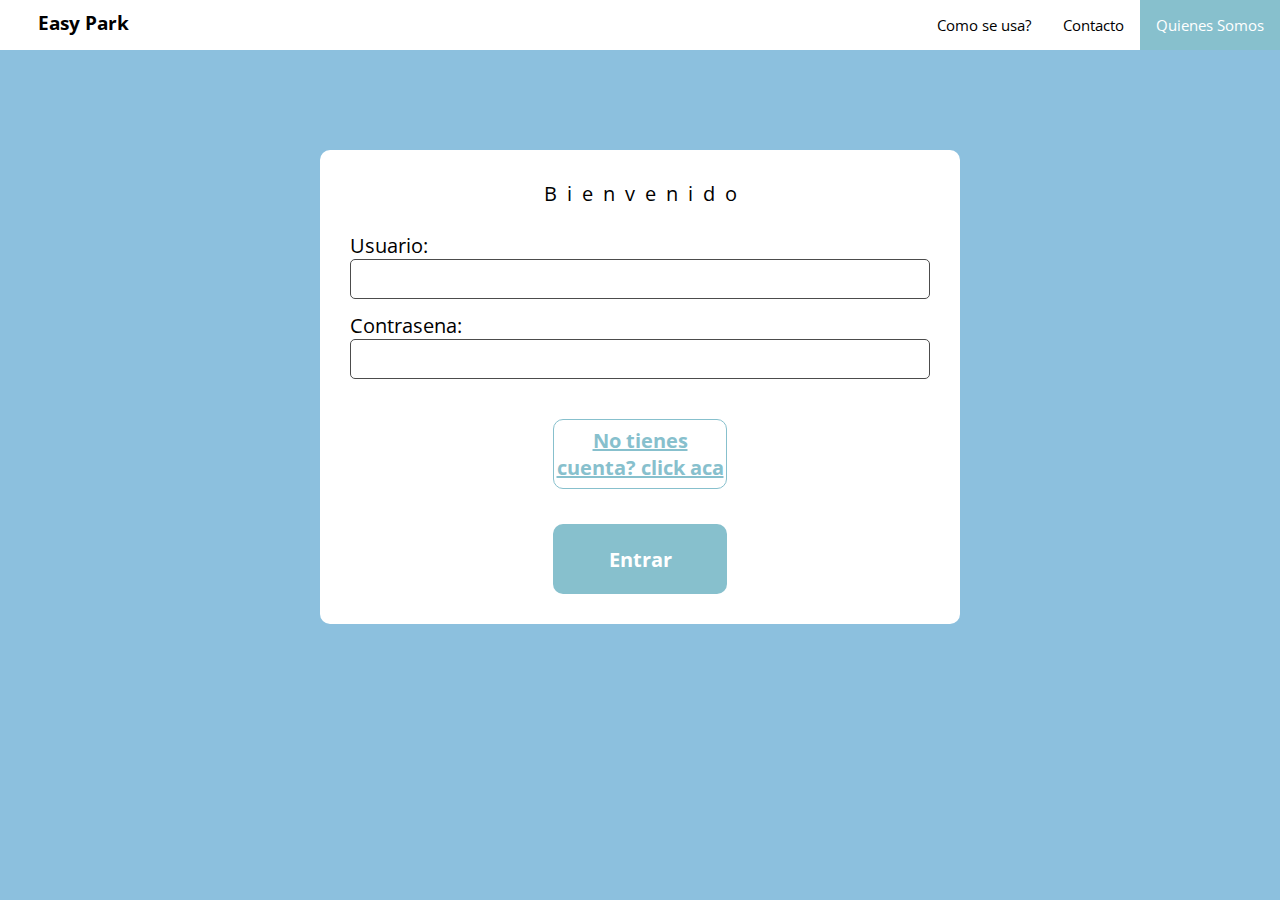
<file: FrontEnd/Provider/index.html>
<!DOCTYPE html>
<html lang="en">
  <head>
    <meta charset="UTF-8" />
    <meta http-equiv="X-UA-Compatible" content="IE=edge" />
    <meta name="viewport" content="width=device-width, initial-scale=1.0" />
    <link rel="stylesheet" href="./styles/index.css" />
    <title>Formulario</title>
  </head>
  <body>
    <!-- Navbar o barra de navegacion -->
    <div class="topnav">
      <h3 class="logo">Easy Park</h3>
      <a class="active" href="#">Quienes Somos</a>
      <a href="#">Contacto</a>
      <a href="#">Como se usa?</a>
    </div>

    <!-- Formulario -->
    <form class="login" id="login" method="post">
      <fieldset class="form">
        <ul class="container-input">
          <legend class="bienvenido">Bienvenido</legend>
          <li class="input-container">
            <label type="text" class="names" >Usuario: </label>
            <input type="text" name="usuario" id="usuario" class="input" required/>
          </li>
          <li class="input-container">
            <label for="password" class="names" >Contrasena: </label>
            <input type="text" name="password" id="password" class="input" required/>
          </li>
          <div id="error"></div>
          <li class="submit">
            <a href="./pages/register.html" class="button-create"
              >No tienes cuenta? click aca</a
            >
          </li>
          <li class="submit">
            <input
              type="submit"
              name="Entregar"
              value="Entrar"
              class="button-submit"
            />
          </li>
        </ul>
      </fieldset>
    </form>
    <script async type="text/javascript" src="js/dataLogin.js"></script>
  </body>
</html>
</file>
<file: FrontEnd/Provider/styles/index.css>
@import url('https://fonts.googleapis.com/css2?family=Open+Sans&display=swap');


* {
    font-family: 'Open Sans', sans-serif;
    margin: 0;
    padding: 0;
    box-sizing: border-box;
    background-color: #8CC0DE;
}

/* Navbar */
/* Add a black background color to the top navigation */
.topnav {
    background-color: rgb(255, 255, 255);
    overflow: hidden;
    margin: auto;
    width: 100%;
    height: 50px;
}

/* Style the links inside the navigation bar */
.topnav a {
    float: right;
    color: #000000;
    text-align: center;
    padding: 15px 16px;
    text-decoration: none;
    font-size: 15px;
    background-color: white;
    width: auto;
}

/* Change the color of links on hover */
.topnav a:hover {
    background-color: #ddd;
    color: black;
}

/* Add a color to the active/current link */
.topnav a.active {
    background-color: #87C0CD;
    color: white;
}

.logo {
    float: left;
    width: 100px;
    height: 100px;
    margin-top: 10px;
    margin-left: 3vw;
    background-color: white;
}


/* Content */

.bienvenido {
    margin-top: 10px;
    margin-left: 10px;
    font-size: 20px;
    color: black;
    background-color: white;
    letter-spacing: 10px;
}


.form {
    width: 100%;
    height: 100%;
    display: flex;
    justify-content: center;
    align-items: center;
    margin-top: 100px;
    border: none;
}

.container-input {
    width: 50%;
    height: 100%;
    background-color: white;
    border: none;
    border-radius: 10px;
    padding: 20px;
    display: flex;
    flex-direction: column;
    justify-content: center;
    align-items: center;
}

.input-container {
    width: 100%;
    height: 50px;
    border: none;
    border-radius: 10px;
    padding: 10px;
    margin-bottom: 10px;
    background-color: white;
    display: block;
    margin: 15px 0;
}

.input {
    display: block;
    margin: auto;
    width: 100%;
    height: 40px;
    border: 1px solid rgb(76, 76, 76);
    padding: 10px;
    background-color: white;
    border-radius: 5px;
    -webkit-border-radius: 5px;
    -moz-border-radius: 5px;
    -ms-border-radius: 5px;
    -o-border-radius: 5px;
}

.names {
    background-color: white;
    font-size: 20px;
}

.submit {
    width: 100%;
    height: 100%;
    padding: 10px;
    margin-top: 15px;
    background-color: rgb(255, 255, 255);
    list-style: none;
}


.button-create {
    display: flex;
    justify-content: center;
    align-items: center;
    border: none;
    width: 30%;
    height: 70px;
    border: 1px solid #87C0CD;
    border-radius: 10px;
    background-color: #ffffff;
    color: #87C0CD;
    font-size: 20px;
    font-weight: bold;
    cursor: pointer;
    margin: 0 auto;
    text-align: center;

}

.button-submit {
    display: flex;
    justify-content: center;
    align-items: center;
    border: none;
    width: 30%;
    height: 70px;
    border: none;
    border-radius: 10px;
    background-color: #87C0CD;
    color: white;
    font-size: 20px;
    font-weight: bold;
    cursor: pointer;
    margin: 0 auto;
}


#error {
    position: relative;
    display: flex;
    margin-top: 3vh;
    background-color: rgb(254, 124, 124);
    color: white;
    font-size: 20px;
    font-weight: bold;
}

#resultado {
    position: absolute;
    display: flex;
    margin-top: 3vh;
    color: rgb(255, 255, 255);
    font-size: 35px;
    font-weight: bold;
}



@media (max-width: 600px) {


    /* Navbar */
    .topnav a {
        float: right;
        color: #000000;
        text-align: center;
        padding: 15px 10px;
        text-decoration: none;
        font-size: 10px;
        background-color: white;
        width: auto;
    }

    .logo {
        float: left;
        width: 100px;
        height: 100px;
        margin-top: 10px;
        margin-left: 3vw;
        background-color: white;
        font-size: 15px;
    }



    .container-input {
        width: 100%;
        height: 100%;
        background-color: white;
        border: none;
        border-radius: 10px;
        padding: 20px;
        display: flex;
        flex-direction: column;
        justify-content: center;
        align-items: center;
    }




    .submit {
        width: 100%;
        height: 100%;
        padding: 10px;
        margin-top: 15px;
        background-color: rgb(255, 255, 255);
        list-style: none;
    }


    .button-create {
        display: flex;
        justify-content: center;
        align-items: center;
        border: none;
        width: 100%;
        height: 70px;
        border: 1px solid #87C0CD;
        border-radius: 10px;
        background-color: #ffffff;
        color: #87C0CD;
        font-size: 20px;
        font-weight: bold;
        cursor: pointer;
        margin: 0 auto;

    }

    .button-submit {
        display: flex;
        justify-content: center;
        align-items: center;
        border: none;
        width: 100%;
        height: 70px;
        border: none;
        border-radius: 10px;
        background-color: #87C0CD;
        color: white;
        font-size: 20px;
        font-weight: bold;
        cursor: pointer;
        margin: 0 auto;
    }

}
</file>
